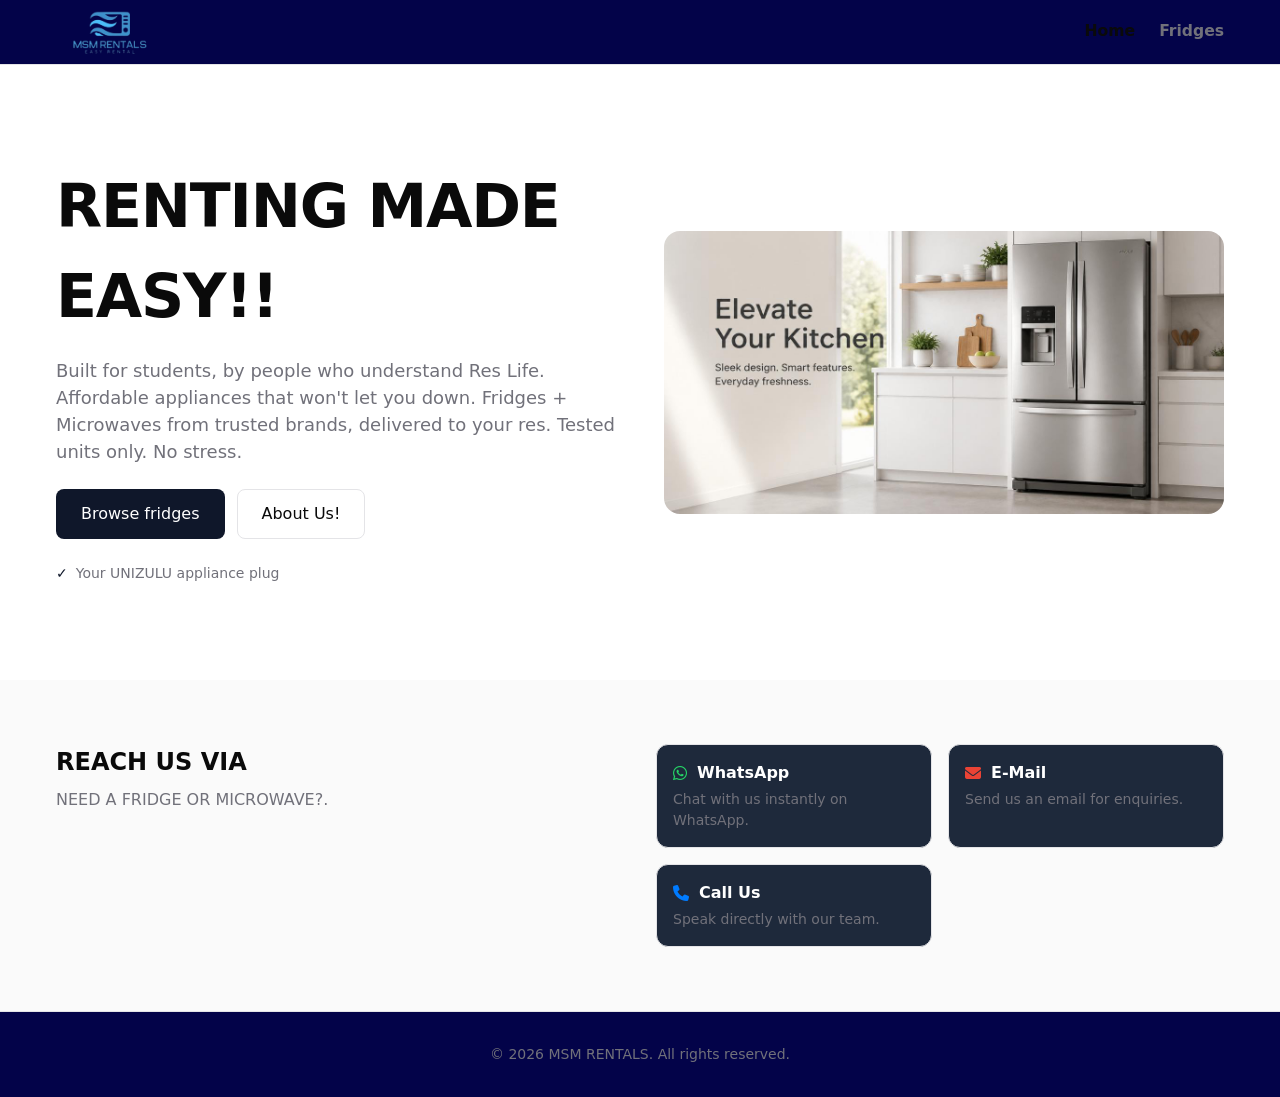
<file: index.html>
<!doctype html>
<html lang="en">
  <head>
    <meta charset="utf-8" />
    <meta name="viewport" content="width=device-width, initial-scale=1" />
    <title>MSM Rentals</title>
    <meta name="description" content="MSM-Rentals.com//Renting made easy!!" />
    <link rel="stylesheet" href="style.css" />
        <link rel="stylesheet" href="https://cdnjs.cloudflare.com/ajax/libs/font-awesome/6.5.1/css/all.min.css">
    <link rel="icon" type="image/png" href="MSM R Logo.png">
  </head>
  <body>
    <header class="header">
      <div class="container header-inner">
        <a href="index.html" class="brand">
          <img src="MSM R Logo.png" alt="FridgeRent logo" />
          <span class="brand-name"></span>
        </a>
        <nav class="nav">
          <a href="index.html" class="active">Home</a>
          <a href="fridges.html">Fridges</a>
        </nav>

      </div>
    </header>

    <main>
      <section class="hero">
        <div class="container hero-grid">
          <div>
            <h1>RENTING MADE EASY!!</h1>
            <p class="lead">Built for students, by people who understand Res Life. Affordable appliances that won't let you down. Fridges + Microwaves from trusted brands, delivered to your res. Tested units only. No stress.</p>
            <div class="cta-row">
              <a href="fridges.html" class="btn btn-primary btn-lg">Browse fridges</a>
              <a href="About Us.html" class="btn btn-outline btn-lg">About Us!</a>
            </div>
            <ul class="checks">
              <li><span class="check-icon">✓</span> Your UNIZULU appliance plug</li>
            
            </ul>
          </div>
          <div class="hero-img">
            <img src="fridge-hero.jpg" alt="Modern stainless steel refrigerator in a bright kitchen" />
          </div>
        </div>
      </section>


     <section class="section-muted">
        <div class="container">
          <div class="grid-2">
            <div>
              <h2 style="font-size: 1.5rem; font-weight: 700; margin: 0 0 0.5rem;">REACH US VIA</h2>
              <p style="color: var(--muted-fg); margin: 0;">NEED A FRIDGE OR MICROWAVE?.</p>
            </div>
            <div class="included-grid">

    <!-- WhatsApp -->
    <a href="https://wa.me/+27765081149"target="_blank" class="included-item social-card">
        <h3><i class="fab fa-whatsapp"></i> WhatsApp</h3>
        <p>Chat with us instantly on WhatsApp.</p>
    </a>

    <!-- Email -->
    <a href="mailto:mkhizemlamulisiyanda03@gmail.com" class="included-item social-card">
        <h3><i class="fas fa-envelope"></i> E-Mail</h3>
        <p>Send us an email for enquiries.</p>
    </a>

    <!-- Call -->
    <a href="tel:0782808456" class="included-item social-card">
        <h3><i class="fas fa-phone"></i> Call Us</h3>
        <p>Speak directly with our team.</p>
    </a>

</div>
          </div>
        </div>
      </section>
    </main>

    <footer class="footer">
      <div class="container">© 2026 MSM RENTALS. All rights reserved.</div>
    </footer>
  </body>
</html>
</file>
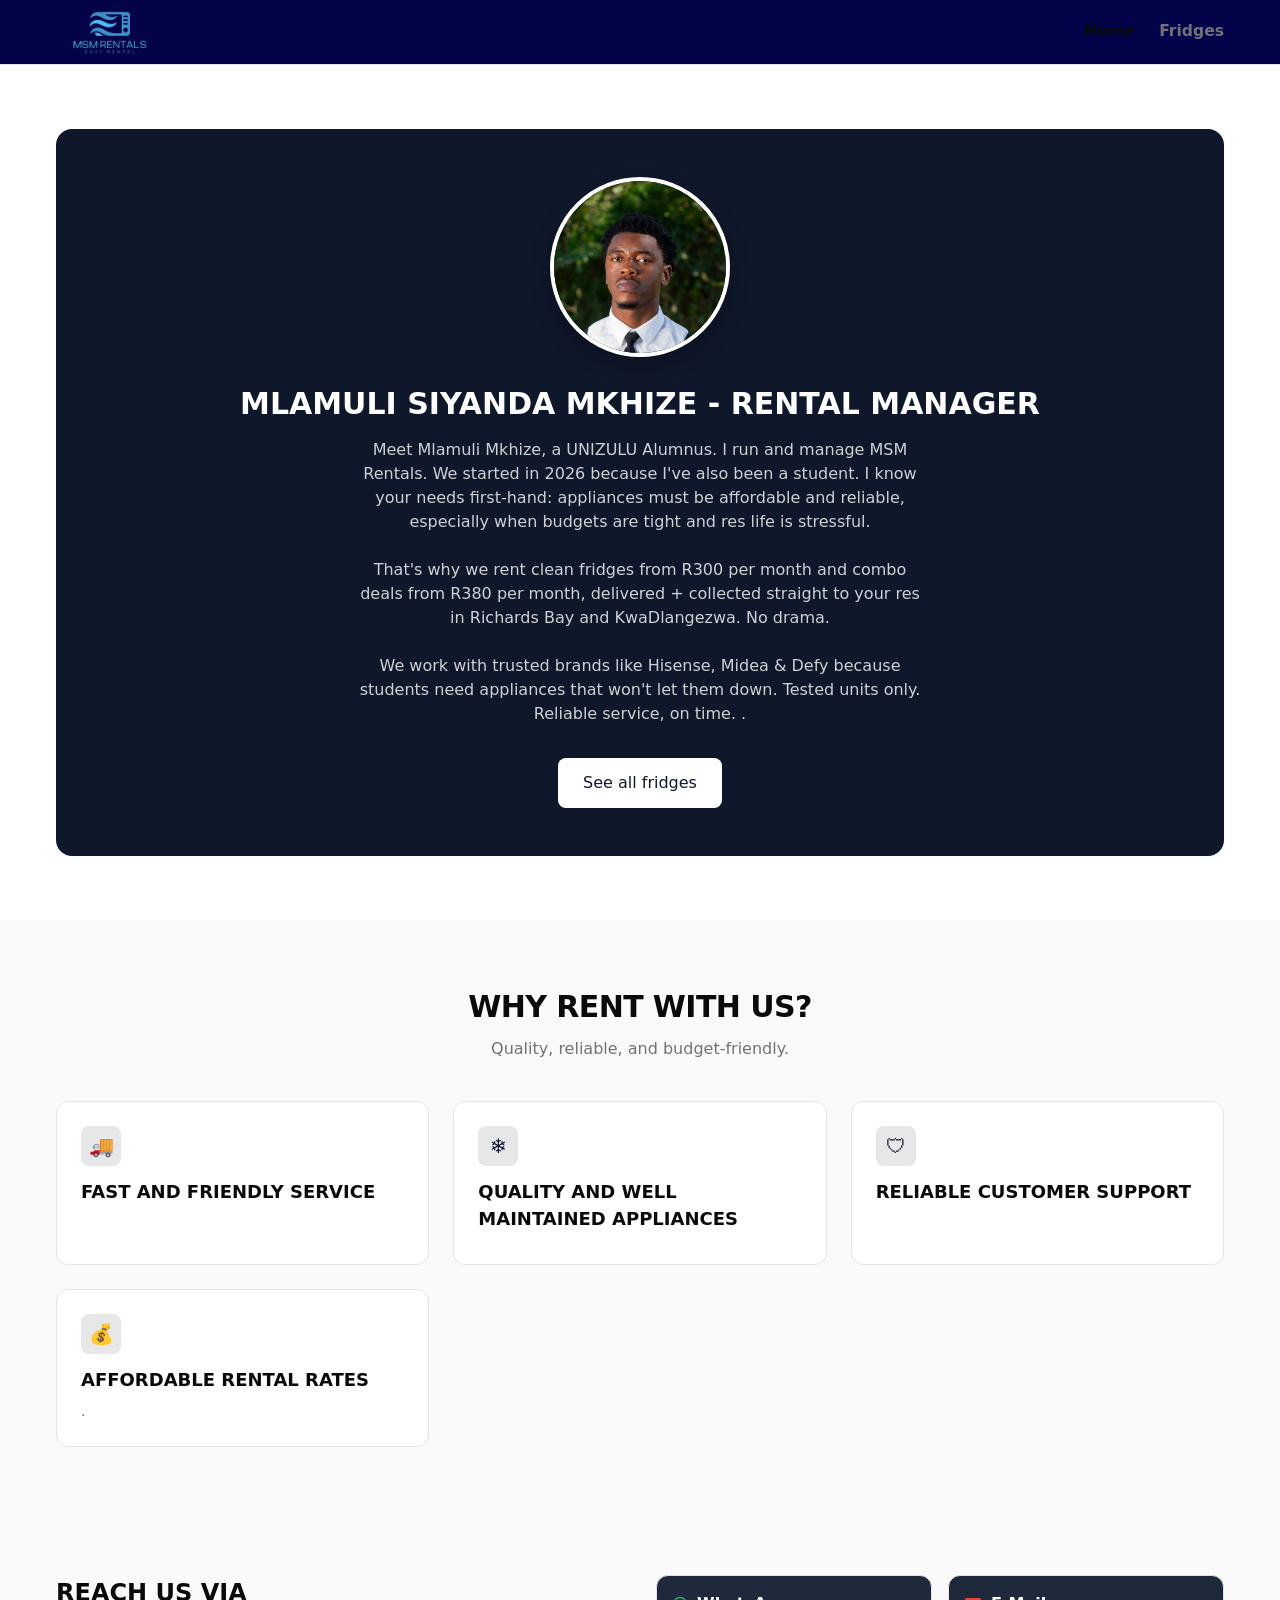
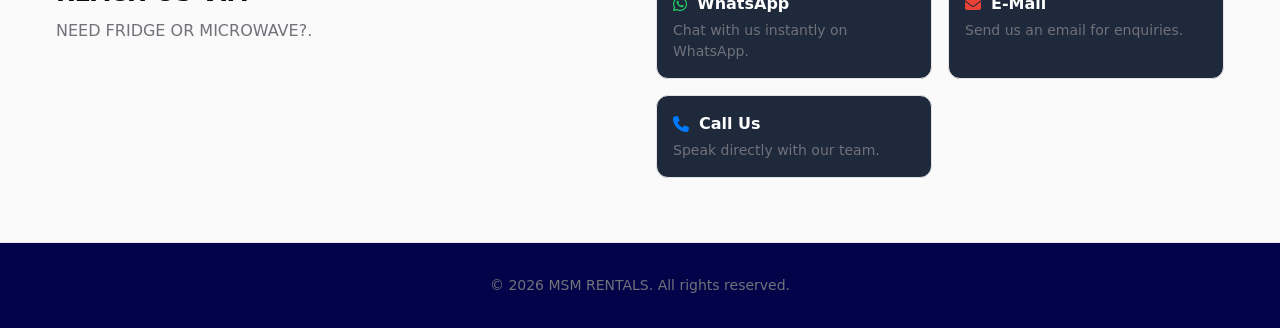
<file: About Us.html>
<!doctype html>
<html lang="en">
  <head>
    <meta charset="utf-8" />
    <meta name="viewport" content="width=device-width, initial-scale=1" />
    <title>MSM Rentals</title>
    <meta name="description" content="MSM-Rentals.com" />
    <link rel="stylesheet" href="style.css" />
    <link rel="stylesheet" href="https://cdnjs.cloudflare.com/ajax/libs/font-awesome/6.5.1/css/all.min.css">
   <link rel="icon" type="image/png" href="MSM R Logo.png">
  </head>

   <header class="header">
      <div class="container header-inner">
        <a href="index.html" class="brand">
          <img src="MSM R Logo.png" alt="FridgeRent logo" />
          <span class="brand-name"></span>
        </a>
        <nav class="nav">
          <a href="index.html" class="active">Home</a>
          <a href="fridges.html">Fridges</a>
        </nav>

      </div>
    </header>
 
      <section style="padding: 4rem 0;">
        <div class="container">
          <div class="cta-banner">
            <!-- Added card photo centered above the name -->
            <div style="display: flex; justify-content: center; margin-bottom: 1.5rem;">
              <div style="width: 180px; height: 180px; border-radius: 50%; overflow: hidden; border: 4px solid #ffffff; box-shadow: 0 8px 20px rgba(0,0,0,0.25); background: #1e293b;">
                <img src="Rental Manager.jpg" alt="Mlamuli Siyanda Mkhize" style="width: 100%; height: 100%; object-fit: cover;">
              </div>
            </div>
            <h2>MLAMULI SIYANDA MKHIZE - RENTAL MANAGER</h2>
            <p>Meet Mlamuli Mkhize, a UNIZULU Alumnus. I run and manage MSM Rentals. We started in 2026 because I've also been a student. I know your needs first-hand: appliances must be affordable and reliable, especially when budgets are tight and res life is stressful.<br><br>

That's why we rent clean fridges from R300 per month and combo deals from R380 per month, delivered + collected straight to your res in Richards Bay and KwaDlangezwa. No drama.<br><br>

We work with trusted brands like Hisense, Midea & Defy because students need appliances that won't let them down. Tested units only. Reliable service, on time.
.</p>
            <a href="fridges.html" class="btn btn-secondary btn-lg">See all fridges</a>
          </div>
        </div>
      </section>
    </main>


     <section class="section-muted">
        <div class="container">
          <div class="section-head">
            <h2>WHY RENT WITH US?</h2>
            <p>Quality, reliable, and budget-friendly.</p>
          </div>
          <div class="grid-3">
            <div class="card"><div class="card-body">
              <div class="icon-tile">🚚</div>
              <h3>FAST AND FRIENDLY SERVICE</h3>
              <p class="muted"></p>
            </div></div>
            <div class="card"><div class="card-body">
              <div class="icon-tile">❄️</div>
              <h3>QUALITY AND WELL MAINTAINED APPLIANCES</h3>
              <p class="muted"></p>
            </div></div>
            <div class="card"><div class="card-body">
              <div class="icon-tile">🛡</div>
              <h3>RELIABLE CUSTOMER SUPPORT</h3>
              <p class="muted"></p>
            </div></div>
            <div class="card"><div class="card-body">
              <div class="icon-tile">💰</div>
              <h3>AFFORDABLE RENTAL RATES</h3>
              <p class="muted">.</p>
            </div></div>
          </div>
        </div>
      </section>

      
     <section class="section-muted">
        <div class="container">
          <div class="grid-2">
            <div>
              <h2 style="font-size: 1.5rem; font-weight: 700; margin: 0 0 0.5rem;">REACH US VIA</h2>
              <p style="color: var(--muted-fg); margin: 0;">NEED FRIDGE OR MICROWAVE?.</p>
            </div>
            <div class="included-grid">

    <!-- WhatsApp -->
    <a href="https://wa.me/+27765081149"target="_blank" class="included-item social-card">
        <h3><i class="fab fa-whatsapp"></i> WhatsApp</h3>
        <p>Chat with us instantly on WhatsApp.</p>
    </a>

    <!-- Email -->
    <a href="mailto:mkhizemlamulisiyanda03@gmail.com" class="included-item social-card">
        <h3><i class="fas fa-envelope"></i> E-Mail</h3>
        <p>Send us an email for enquiries.</p>
    </a>

    <!-- Call -->
    <a href="tel:0782808456" class="included-item social-card">
        <h3><i class="fas fa-phone"></i> Call Us</h3>
        <p>Speak directly with our team.</p>
    </a>

</div>
          </div>
        </div>
      </section>


    <footer class="footer">
      <div class="container">© 2026 MSM RENTALS. All rights reserved.</div>
    </footer>
  </body>
</html>
</file>
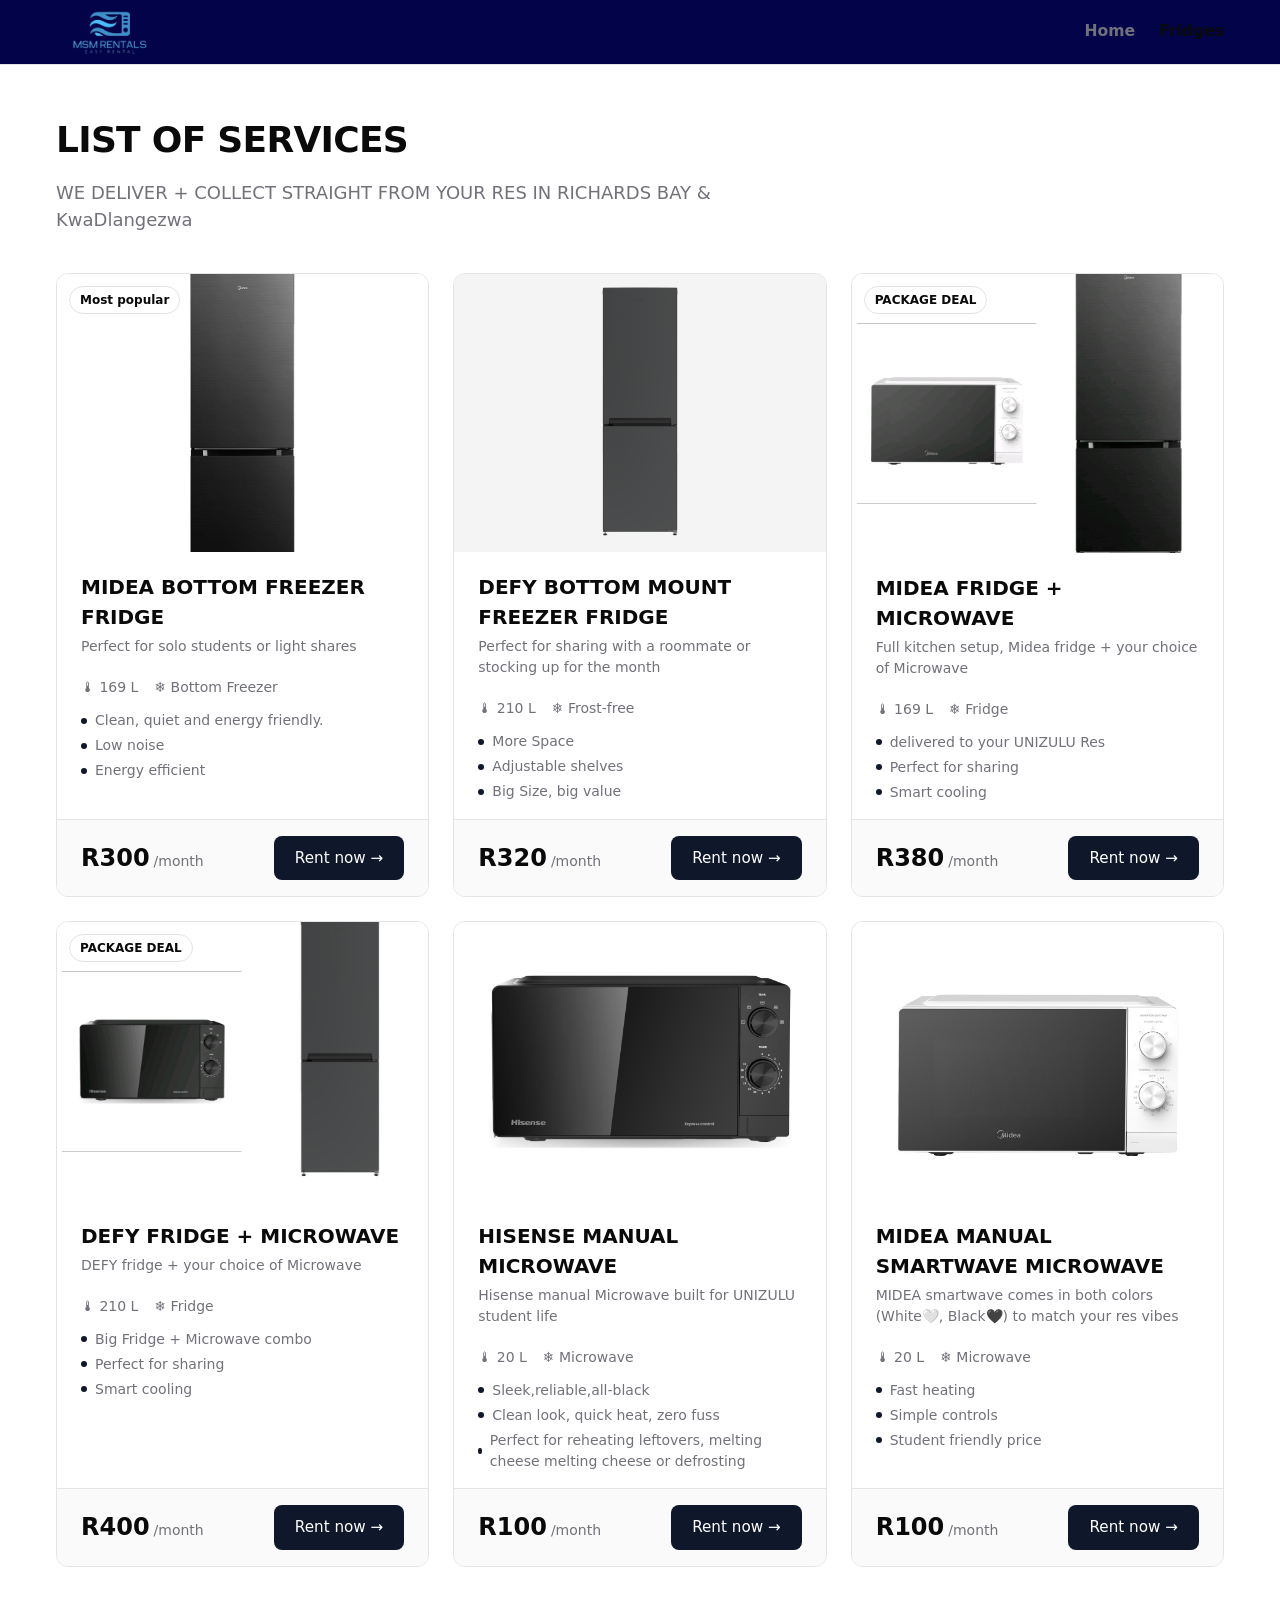
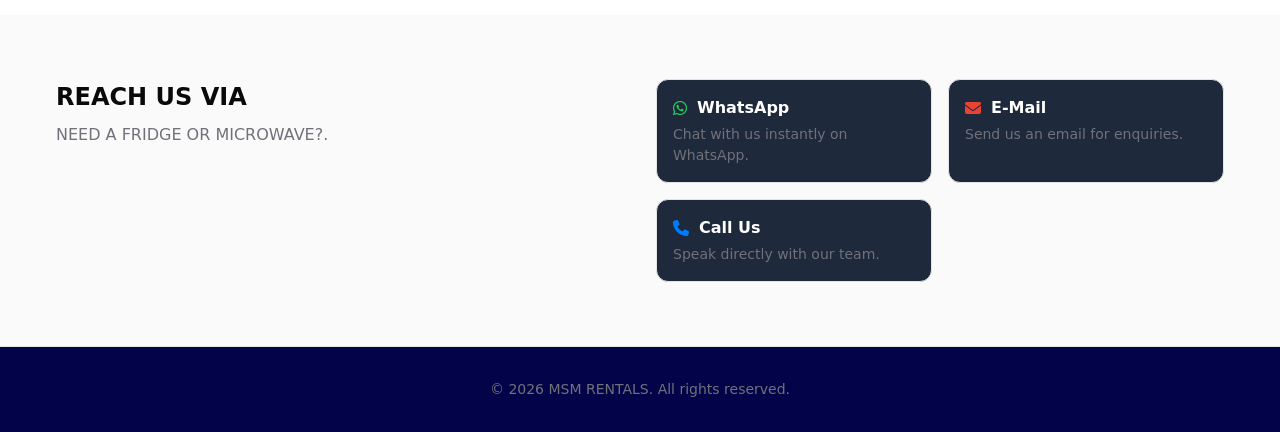
<file: fridges.html>
<!doctype html>
<html lang="en">
  <head>
    <meta charset="utf-8" />
    <meta name="viewport" content="width=device-width, initial-scale=1" />
    <title>MSM Rentals</title>
    <meta name="description" content="" />
    <link rel="stylesheet" href="style.css" />
    <link rel="stylesheet" href="https://cdnjs.cloudflare.com/ajax/libs/font-awesome/6.5.1/css/all.min.css">
    <link rel="icon" type="image/png" href="MSM R Logo.png">
  </head>
  <body>
    <header class="header">
      <div class="container header-inner">
        <a href="index.html" class="brand">
          <img src="MSM R Logo.png" alt="FridgeRent logo" />
          <span class="brand-name"></span>
        </a>
        <nav class="nav">
          <a href="index.html">Home</a>
          <a href="fridges.html" class="active">Fridges</a>
        </nav>
      </div>
    </header>

    <main>
      <section style="padding: 3rem 0;">
        <div class="container">
          <div class="page-head">
            <h1>LIST OF SERVICES</h1>
            <p>WE DELIVER + COLLECT STRAIGHT FROM YOUR RES IN RICHARDS BAY & KwaDlangezwa</p>
          </div>
          <div class="grid-3">

            <article class="card fridge-card">
              <div class="fridge-img">
                <img src="MIDEA BOTTOM.jpg" alt="MIDEA FRIDGE" loading="lazy" />
                <span class="badge">Most popular</span>
              </div>
              <div class="fridge-head">
                <h3>MIDEA BOTTOM FREEZER FRIDGE</h3>
                <p>Perfect for solo students or light shares</p>
              </div>
              <div class="fridge-body">
                <div class="meta-row"><span>🌡 169 L</span><span>❄ Bottom Freezer</span></div>
                <ul class="feature-list">
                  <li><span class="dot"></span>Clean, quiet and energy friendly.</li>
                  <li><span class="dot"></span>Low noise</li>
                  <li><span class="dot"></span>Energy efficient</li>
                </ul>
              </div>
              <div class="fridge-foot">
                <div><span class="price">R300</span><span class="price-suffix">/month</span></div>
                <a href="https://wa.me/+27765081149" class="btn btn-primary">Rent now →</a>
              </div>
            </article>

            <article class="card fridge-card">
              <div class="fridge-img">
                <img src="DEFY BOTTOM.png" alt="DEFY FRIDGE" loading="lazy" />
              </div>
              <div class="fridge-head">
                <h3>DEFY BOTTOM MOUNT FREEZER FRIDGE</h3>
                <p>Perfect for sharing with a roommate or stocking up for the month</p>
              </div>
              <div class="fridge-body">
                <div class="meta-row"><span>🌡 210 L</span><span>❄ Frost-free</span></div>
                <ul class="feature-list">
                  <li><span class="dot"></span>More Space</li>
                  <li><span class="dot"></span>Adjustable shelves</li>
                  <li><span class="dot"></span>Big Size, big value </li>
                </ul>
              </div>
              <div class="fridge-foot">
                <div><span class="price">R320</span><span class="price-suffix">/month</span></div>
                <a href="https://wa.me/+27765081149"  class="btn btn-primary">Rent now →</a>
              </div>
            </article>

            <article class="card fridge-card">
              <div class="fridge-img">
                <img src="MIDEA COMBO.jpg" alt="MIDEA + MICROWAVE="lazy" />
                <span class="badge">PACKAGE DEAL</span>
              </div>
              <div class="fridge-head">
                <h3>MIDEA FRIDGE + MICROWAVE</h3>
                <p>Full kitchen setup, Midea fridge + your choice of Microwave</p>
              </div>
              <div class="fridge-body">
                <div class="meta-row"><span>🌡 169 L</span><span>❄ Fridge</span></div>
                <ul class="feature-list">
                  <li><span class="dot"></span>delivered to your UNIZULU Res</li>
                  <li><span class="dot"></span>Perfect for sharing</li>
                  <li><span class="dot"></span>Smart cooling</li>
                </ul>
              </div>
              <div class="fridge-foot">
                <div><span class="price">R380</span><span class="price-suffix">/month</span></div>
                <a href="https://wa.me/+27765081149"  class="btn btn-primary">Rent now →</a>
              </div>
            </article>

             <article class="card fridge-card">
              <div class="fridge-img">
                <img src="DEFY COMBO.jpg" alt="DEFY + MICROWAVE="lazy" />
                <span class="badge">PACKAGE DEAL</span>
              </div>
              <div class="fridge-head">
                <h3>DEFY FRIDGE + MICROWAVE</h3>
                <p>DEFY fridge + your choice of Microwave</p>
              </div>
              <div class="fridge-body">
                <div class="meta-row"><span>🌡 210 L</span><span>❄ Fridge</span></div>
                <ul class="feature-list">
                  <li><span class="dot"></span>Big Fridge + Microwave combo</li>
                  <li><span class="dot"></span>Perfect for sharing</li>
                  <li><span class="dot"></span>Smart cooling</li>
                </ul>
              </div>
              <div class="fridge-foot">
                <div><span class="price">R400</span><span class="price-suffix">/month</span></div>
                <a href="https://wa.me/+27765081149"  class="btn btn-primary">Rent now →</a>
              </div>
            </article>

            
            <article class="card fridge-card">
              <div class="fridge-img">
                <img src="HISENSE MANUAL.jpg" alt="HISENSE MICROWAVE" loading="lazy" />
              </div>
              <div class="fridge-head">
                <h3>HISENSE MANUAL MICROWAVE</h3>
                <p>Hisense manual Microwave built for UNIZULU student life </p>
              </div>
              <div class="fridge-body">
                <div class="meta-row"><span>🌡 20 L</span><span>❄ Microwave</span></div>
                <ul class="feature-list">
                  <li><span class="dot"></span>Sleek,reliable,all-black</li>
                  <li><span class="dot"></span>Clean look, quick heat, zero fuss</li>
                  <li><span class="dot"></span>Perfect for reheating leftovers, melting cheese melting cheese or defrosting </li>
                </ul>
              </div>
              <div class="fridge-foot">
                <div><span class="price">R100</span><span class="price-suffix">/month</span></div>
                <a href="https://wa.me/+27765081149"  class="btn btn-primary">Rent now →</a>
              </div>
            </article>

            
            <article class="card fridge-card">
              <div class="fridge-img">
                <img src="MIDEA MANUAL.jpg" alt="MIDEA MICROWAVE" loading="lazy" />
              </div>
              <div class="fridge-head">
                <h3>MIDEA MANUAL SMARTWAVE MICROWAVE</h3>
                <p>MIDEA smartwave comes in both colors (White🤍, Black🖤) to match your res vibes</p>
              </div>
              <div class="fridge-body">
                <div class="meta-row"><span>🌡 20 L</span><span>❄ Microwave</span></div>
                <ul class="feature-list">
                  <li><span class="dot"></span>Fast heating</li>
                  <li><span class="dot"></span>Simple controls</li>
                  <li><span class="dot"></span>Student friendly price </li>
                </ul>
              </div>
              <div class="fridge-foot">
                <div><span class="price">R100</span><span class="price-suffix">/month</span></div>
                <a href="https://wa.me/+27765081149"  class="btn btn-primary">Rent now →</a>
              </div>
            </article>

          </div>
        </div>
      </section>

      <section class="section-muted">
        <div class="container">
          <div class="grid-2">
            <div>
              <h2 style="font-size: 1.5rem; font-weight: 700; margin: 0 0 0.5rem;">REACH US VIA</h2>
              <p style="color: var(--muted-fg); margin: 0;">NEED A FRIDGE OR MICROWAVE?.</p>
            </div>
            <div class="included-grid">

    <!-- WhatsApp -->
    <a href="https://wa.me/+27765081149"target="_blank" class="included-item social-card">
        <h3><i class="fab fa-whatsapp"></i> WhatsApp</h3>
        <p>Chat with us instantly on WhatsApp.</p>
    </a>

    <!-- Email -->
    <a href="mailto:mkhizemlamulisiyanda03@gmail.com" class="included-item social-card">
        <h3><i class="fas fa-envelope"></i> E-Mail</h3>
        <p>Send us an email for enquiries.</p>
    </a>

    <!-- Call -->
    <a href="tel:0782808456" class="included-item social-card">
        <h3><i class="fas fa-phone"></i> Call Us</h3>
        <p>Speak directly with our team.</p>
    </a>

</div>
          </div>
        </div>
      </section>
    </main>

    <footer class="footer">
      <div class="container">© 2026 MSM RENTALS. All rights reserved.</div>
    </footer>
    <script src="script.js"></script>
  </body>
</html>
</file>
<file: style.css>
:root {
  --bg: #ffffff;
  --fg: #0a0a0a;
  --muted: #f4f4f5;
  --muted-fg: #71717a;
  --border: #e4e4e7;
  --primary: #0f172a;
  --primary-fg: #ffffff;
  --radius: 0.75rem;
}

* { box-sizing: border-box; }
html, body { margin: 0; padding: 0; }
body {
  font-family: ui-sans-serif, system-ui, -apple-system, "Segoe UI", Roboto, sans-serif;
  color: var(--fg);
  background: var(--bg);
  line-height: 1.5;
  min-height: 100vh;
  display: flex;
  flex-direction: column;
}
img { max-width: 100%; display: block; }
a { color: inherit; text-decoration: none; }

.container { max-width: 1200px; margin: 0 auto; padding: 0 1rem; }

/* Header */
.header {
  position: sticky; top: 0; z-index: 50;
  background: rgb(3, 3, 73);
  backdrop-filter: blur(6px);
  border-bottom: 1px solid var(--border);
}
.header-inner {
  display: flex; align-items: center; justify-content: space-between;
  height: 64px;
}
.brand { display: flex; align-items: center; gap: 0.75rem; }
.brand img { height: 100px; width: auto; }
.brand-name { font-weight: 600; font-size: 1.125rem; letter-spacing: -0.01em; }
.nav { display: flex; gap: 1.5rem; }
.nav a {
  font-size: 0.975rem; font-weight: 600; color: var(--muted-fg);
  transition: color 0.15s;
}
.nav a:hover, .nav a.active { color: var(--fg); }

/* Main */
main { flex: 1; }

/* Buttons */
.btn {
  display: inline-flex; align-items: center; justify-content: center; gap: 0.5rem;
  padding: 0.625rem 1.25rem; border-radius: 0.5rem;
  font-size: 0.95rem; font-weight: 500;
  cursor: pointer; border: 1px solid transparent;
  transition: background 0.15s, color 0.15s, border-color 0.15s;
}
.btn-lg { padding: 0.75rem 1.5rem; font-size: 1rem; }
.btn-primary { background: var(--primary); color: var(--primary-fg); }
.btn-primary:hover { background: #1e293b; }
.btn-outline { background: transparent; color: var(--fg); border-color: var(--border); }
.btn-outline:hover { background: var(--muted); }
.btn-secondary { background: #fff; color: var(--primary); }
.btn-secondary:hover { background: var(--muted); }

/* Hero */
.hero { padding: 4rem 0; }
.hero-grid {
  display: grid; gap: 3rem; align-items: center;
  grid-template-columns: 1fr;
}
@media (min-width: 1024px) {
  .hero { padding: 6rem 0; }
  .hero-grid { grid-template-columns: 1fr 1fr; }
}
.hero h1 {
  font-size: 2.25rem; font-weight: 700; letter-spacing: -0.02em;
  margin: 0 0 1rem;
}
@media (min-width: 640px) { .hero h1 { font-size: 3rem; } }
@media (min-width: 1024px) { .hero h1 { font-size: 3.75rem; } }
.lead { font-size: 1.125rem; color: var(--muted-fg); margin: 0 0 1.5rem; }
.cta-row { display: flex; flex-wrap: wrap; gap: 0.75rem; margin-bottom: 1.5rem; }
.checks { list-style: none; padding: 0; margin: 0; display: grid; gap: 0.5rem; font-size: 0.875rem; color: var(--muted-fg); }
.checks li { display: flex; align-items: center; gap: 0.5rem; }
.check-icon { color: var(--primary); font-weight: 700; }
.hero-img { border-radius: 1rem; overflow: hidden; background: var(--muted); }
.hero-img img { width: 100%; height: 100%; object-fit: cover; }

/* Benefits section */
.section-muted { background: #fafafa; padding: 4rem 0; }
.section-head { text-align: center; margin-bottom: 2.5rem; }
.section-head h2 { font-size: 1.875rem; font-weight: 700; letter-spacing: -0.02em; margin: 0 0 0.5rem; }
.section-head p { color: var(--muted-fg); margin: 0; }
.grid-3 { display: grid; gap: 1.5rem; grid-template-columns: 1fr; }
@media (min-width: 640px) { .grid-3 { grid-template-columns: 1fr 1fr; } }
@media (min-width: 1024px) { .grid-3 { grid-template-columns: repeat(3, 1fr); } }

.card {
  background: #fff; border: 1px solid var(--border); border-radius: var(--radius);
  overflow: hidden; display: flex; flex-direction: column;
}
.card-body { padding: 1.5rem; }
.icon-tile {
  width: 40px; height: 40px; border-radius: 0.5rem;
  background: rgba(15,23,42,0.1); color: var(--primary);
  display: flex; align-items: center; justify-content: center; margin-bottom: 0.75rem;
  font-size: 1.25rem;
}
.card h3 { font-size: 1.125rem; font-weight: 600; margin: 0 0 0.5rem; }
.card p.muted { font-size: 0.875rem; color: var(--muted-fg); margin: 0; }

/* CTA banner */
.cta-banner {
  background: var(--primary); color: var(--primary-fg);
  border-radius: 1rem; padding: 3rem 1.5rem; text-align: center;
}
@media (min-width: 1024px) { .cta-banner { padding: 3rem; } }
.cta-banner h2 { font-size: 1.875rem; font-weight: 700; margin: 0 0 0.75rem; }
.cta-banner p { color: rgba(255,255,255,0.8); margin: 0 auto 2rem; max-width: 36rem; }

/* Fridges page */
.page-head { max-width: 42rem; margin-bottom: 2.5rem; }
.page-head h1 { font-size: 1.875rem; font-weight: 700; letter-spacing: -0.02em; margin: 0 0 0.75rem; }
@media (min-width: 640px) { .page-head h1 { font-size: 2.25rem; } }
.page-head p { font-size: 1.125rem; color: var(--muted-fg); margin: 0; }

.fridge-card { position: relative; }
.fridge-img {
  aspect-ratio: 4 / 3; overflow: hidden; background: var(--muted);
}
.fridge-img img {
  width: 100%; height: 100%; object-fit: cover;
  transition: transform 0.3s;
}
.fridge-img img:hover { transform: scale(1.05); }
.badge {
  position: absolute; top: 0.75rem; left: 0.75rem;
  background: #fff; color: var(--fg);
  font-size: 0.75rem; font-weight: 600;
  padding: 0.25rem 0.625rem; border-radius: 999px;
  border: 1px solid var(--border);
}
.fridge-head { padding: 1.25rem 1.5rem 0.5rem; }
.fridge-head h3 { font-size: 1.25rem; font-weight: 600; margin: 0 0 0.25rem; }
.fridge-head p { font-size: 0.875rem; color: var(--muted-fg); margin: 0; }
.fridge-body { padding: 0.75rem 1.5rem 1rem; flex: 1; }
.meta-row { display: flex; gap: 1rem; font-size: 0.875rem; color: var(--muted-fg); margin-bottom: 0.75rem; }
.feature-list { list-style: none; padding: 0; margin: 0; font-size: 0.875rem; color: var(--muted-fg); display: grid; gap: 0.25rem; }
.feature-list li { display: flex; align-items: center; gap: 0.5rem; }
.dot { width: 6px; height: 6px; border-radius: 50%; background: var(--primary); display: inline-block; }
.fridge-foot {
  display: flex; align-items: center; justify-content: space-between;
  border-top: 1px solid var(--border); background: #fafafa;
  padding: 1rem 1.5rem;
}
.price { font-size: 1.5rem; font-weight: 700; }
.price-suffix { font-size: 0.875rem; color: var(--muted-fg); margin-left: 0.25rem; }

.grid-2 { display: grid; gap: 2rem; grid-template-columns: 1fr; }
@media (min-width: 1024px) { .grid-2 { grid-template-columns: 1fr 1fr; } }
.included-grid { display: grid; gap: 1rem; grid-template-columns: 1fr; }
@media (min-width: 640px) { .included-grid { grid-template-columns: 1fr 1fr; } }
.included-item {
  border: 1px solid var(--border); background: #fff;
  padding: 1rem; border-radius: var(--radius);
}
.included-item h3 { font-size: 1rem; font-weight: 600; margin: 0 0 0.25rem; }
.included-item p { font-size: 0.875rem; color: var(--muted-fg); margin: 0; }

/* Footer */
.footer {
  border-top: 1px solid var(--border);
  background: rgb(3, 3, 73);
  padding: 2rem 0;
  text-align: center;
  font-size: 0.875rem;
  color: var(--muted-fg);
}

.social-card {
    text-decoration: none;
    background-color: #1e293b;
    display: block;
    transition: 0.3s ease;
    cursor: pointer;
    color: white;
}

.social-card:hover {
    transform: translateY(-5px);
    box-shadow: 0 8px 20px rgba(0,0,0,0.15);
}

.social-card h3 {
    display: flex;
    align-items: center;
    gap: 10px;
}

.social-card .fa-whatsapp {
    color: #25D366;
}

.social-card .fa-envelope {
    color: #EA4335;
}

.social-card .fa-phone {
    color: #007BFF;
}
</file>
